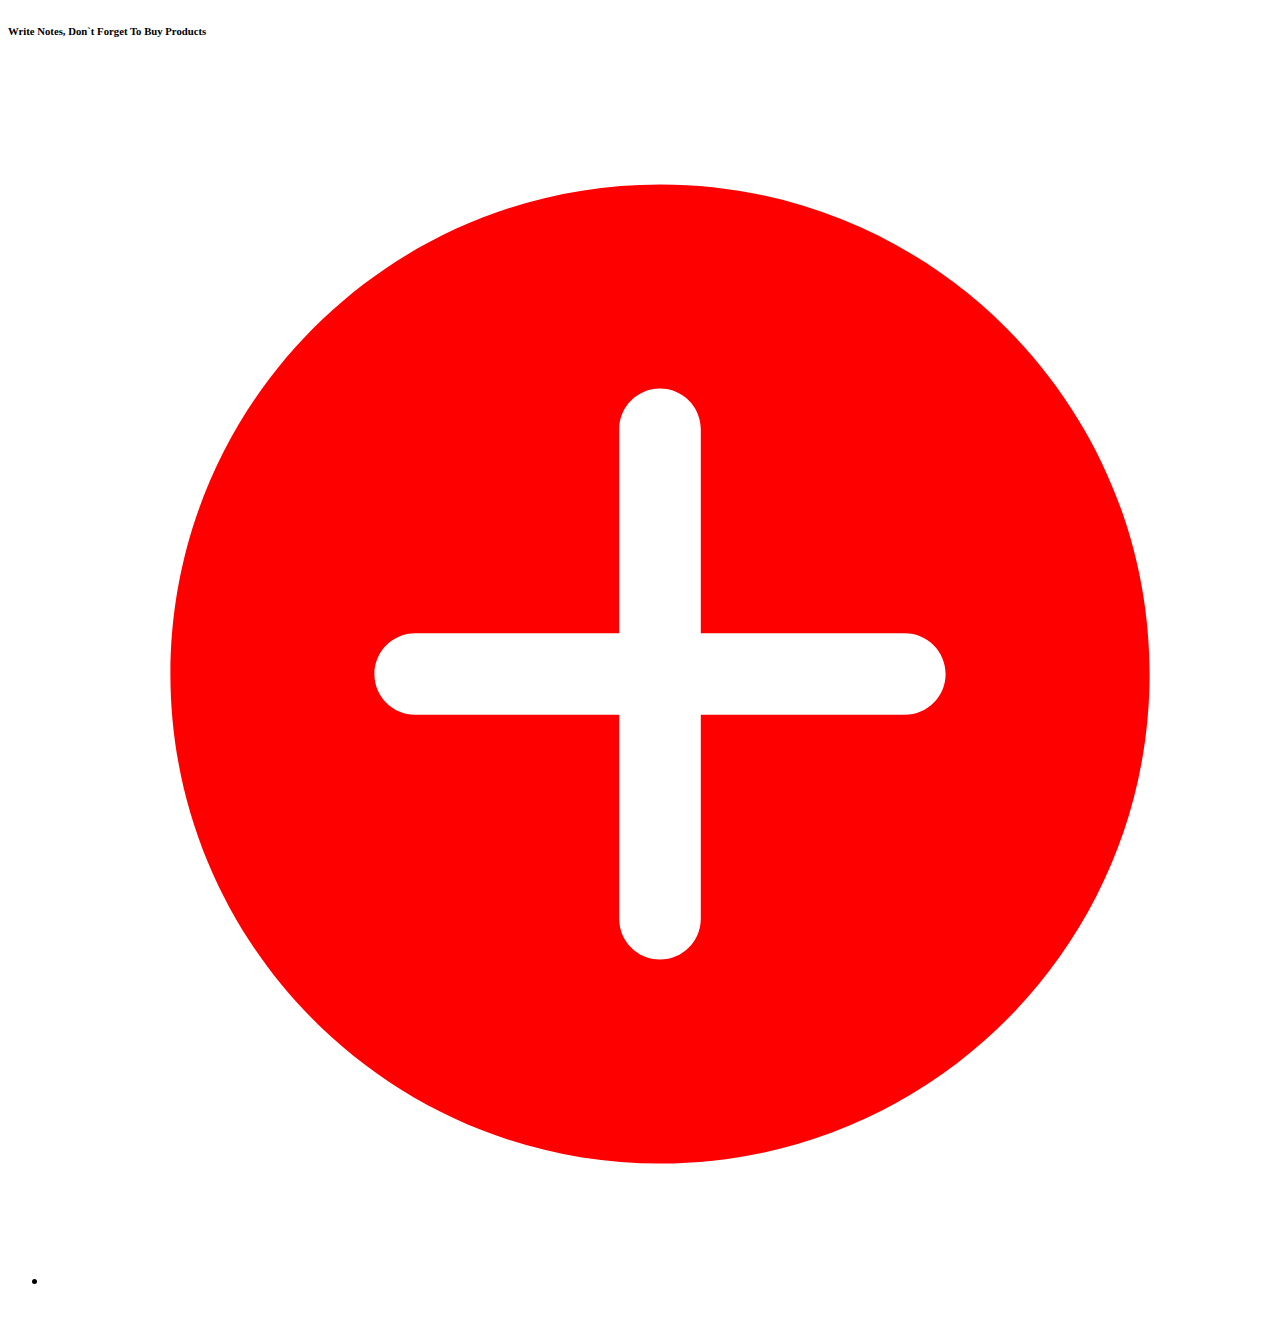
<file: src/main/resources/templates/index.html>
<!DOCTYPE html>
<html lang="en" xmlns:th="http://www.w3.org/1999/xhtml">

<head>
    <meta charset="UTF-8">
    <meta name="viewport" content="width=device-width, initial-scale=1">
    <title>Products</title>
    <link th:href="@{https://cdn.jsdelivr.net/npm/bootstrap@5.2.0/dist/css/bootstrap.min.css}" rel="stylesheet">
    <link th:href="@{/css/main.css}" rel="stylesheet">
    <link th:href="@{https://fonts.googleapis.com/css2?family=Reenie+Beanie&display=swap}" rel="stylesheet"
        type="text/css">


</head>

<body>
    <h6>Write Notes, Don`t Forget To Buy Products</h6>
    <div class="container">
        <ul class="d-flex justify-content-center">
            <li class="position-relative productsCard" th:each="product : ${listProducts}">
                <div class="col  productCard">
                    <a class="text-decoration-none" th:href="@{/{id}(id=${product.id})}">
                        <h2 th:text="${product.name}"></h2>
                        <p th:text="${product.count}"></p>
                        <a class="delBtn position-absolute" style="min-height:fit-content; min-width:fit-content;"
                           th:href="@{/delete/{id}(id=${product.id})}" th:method="delete" type="button">
                            <?xml version="1.0"?><svg fill="#ff0000" th:xmlns="@{http://www.w3.org/2000/svg}"
                                                      style="min-height:30px; min-width:30px" viewBox="0 0 30 30">
                            <path
                                    d="M15,3C8.373,3,3,8.373,3,15c0,6.627,5.373,12,12,12s12-5.373,12-12C27,8.373,21.627,3,15,3z M21,16h-5v5 c0,0.553-0.448,1-1,1s-1-0.447-1-1v-5H9c-0.552,0-1-0.447-1-1s0.448-1,1-1h5V9c0-0.553,0.448-1,1-1s1,0.447,1,1v5h5 c0.552,0,1,0.447,1,1S21.552,16,21,16z" />
                        </svg>
                        </a>
                    </a>
                </div>
            </li>

            <a th:href="@{/add}" style="max-height:fit-content; max-width:fit-content"
                class="col my-auto btn bg-transparent border-0">
                <?xml version="1.0"?><svg fill="#ffffff" th:xmlns="@{http://www.w3.org/2000/svg}" viewBox="0 0 30 30"
                    width="30px" height="30px">
                    <path
                        d="M15,3C8.373,3,3,8.373,3,15c0,6.627,5.373,12,12,12s12-5.373,12-12C27,8.373,21.627,3,15,3z M21,16h-5v5 c0,0.553-0.448,1-1,1s-1-0.447-1-1v-5H9c-0.552,0-1-0.447-1-1s0.448-1,1-1h5V9c0-0.553,0.448-1,1-1s1,0.447,1,1v5h5 c0.552,0,1,0.447,1,1S21.552,16,21,16z" />
                </svg>
            </a>
        </ul>
    </div>
</body>
<script th:src="@{https://cdn.jsdelivr.net/npm/bootstrap@5.2.0/dist/js/bootstrap.bundle.min.js}"
    integrity="sha384-A3rJD856KowSb7dwlZdYEkO39Gagi7vIsF0jrRAoQmDKKtQBHUuLZ9AsSv4jD4Xa" crossorigin="anonymous">
    </script>

</html>
</file>
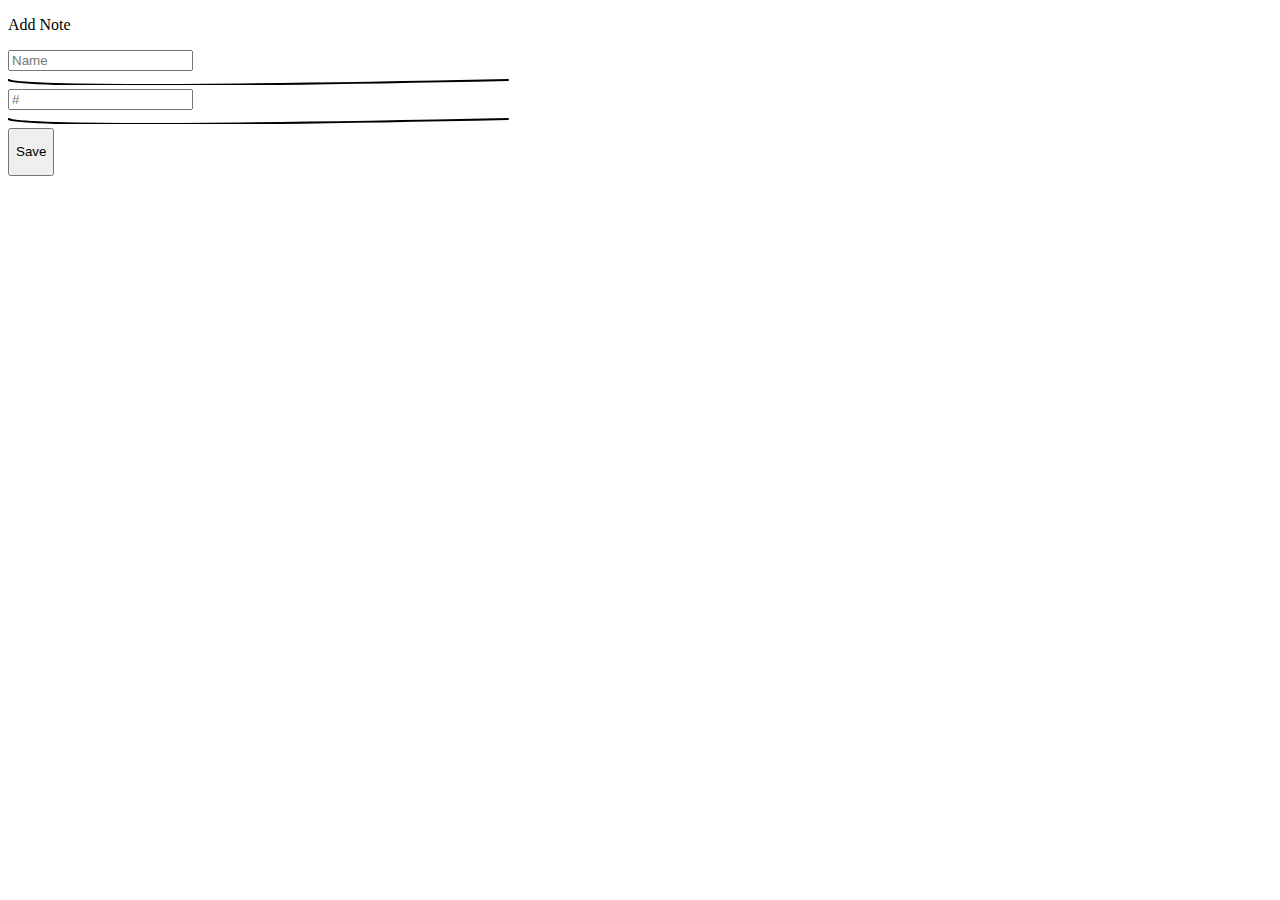
<file: src/main/resources/templates/AddProduct.html>
<!DOCTYPE html>
<html lang="en" xmlns:th="http://www.w3.org/1999/xhtml">
  <head>
    <meta charset="UTF-8" />
    <meta name="viewport" content="width=device-width, initial-scale=1" />
    <title>Products</title>
    <link th:href="@{https://cdn.jsdelivr.net/npm/bootstrap@5.2.0/dist/css/bootstrap.min.css}" rel="stylesheet">
    <link th:href="@{/css/add-css.css}" rel="stylesheet" />
    <!--  <link href="./add-css.css" rel="stylesheet" /> Stylesheet Link-->
  </head>

  <body class="w-100 h-100">
    <div
      id="formContainer"
      class="container-fluid h-100 align-items-center d-flex flex-column justify-content-center gap-4"
    >
      <p class="fw-bold display-5 text-white">Add Note</p>
      <form
        id="mainForm"
        class="d-flex flex-column col-6 justify-content-evenly px-5"
        th:action="@{/saveProduct}"
        th:object="${product}"
        method="post"
      >
        <label class="d-flex flex-column position-relative input-box">
          <input
            class="border-0"
            type="text"
            th:field="${product.name}"
            required
            placeholder="Name"
          />
          <svg
            class="position-absolute bottom-0"
            width="100%"
            height="10"
            xmlns="http://www.w3.org/2000/svg"
          >
            <path
              id="pathItem"
              d="M0 5 Q 20 15 500 5"
              stroke="black"
              fill="transparent"
              stroke-width="2"
              stroke-linecap="round"
            />
          </svg>
        </label>
        <label class="d-flex flex-column position-relative input-box">
          <input
            class="border-0"
            type="number"
            th:field="${product.count}"
            placeholder="#"
          />
          <svg
            class="position-absolute bottom-0"
            width="100%"
            height="10"
            xmlns="http://www.w3.org/2000/svg"
          >
            <path
              id="pathItem"
              d="M0 5 Q 20 15 500 5"
              stroke="black"
              fill="transparent"
              stroke-width="2"
              stroke-linecap="round"
            />
          </svg>
        </label>
<!--        <label class="d-flex flex-column position-relative input-box">-->
<!--          <input-->
<!--            class="border-0"-->
<!--            type="text"-->
<!--            th:field="*{productMass}"-->
<!--            placeholder="mass (g/kg)"-->
<!--          />-->
<!--          <svg-->
<!--            class="position-absolute bottom-0"-->
<!--            width="100%"-->
<!--            height="10"-->
<!--            xmlns="http://www.w3.org/2000/svg"-->
<!--          >-->
<!--            <path-->
<!--              id="pathItem"-->
<!--              d="M0 5 Q 20 15 500 5"-->
<!--              stroke="black"-->
<!--              fill="transparent"-->
<!--              stroke-width="2"-->
<!--              stroke-linecap="round"-->
<!--            />-->
<!--          </svg>-->
<!--        </label>-->
        <button
          id="saveBtn"
          class="btn border-0 mx-auto"
          style="max-width: fit-content"
          type="submit"
        >
          <p class="h3">Save</p>
        </button>
      </form>
    </div>
  </body>
</html>
</file>
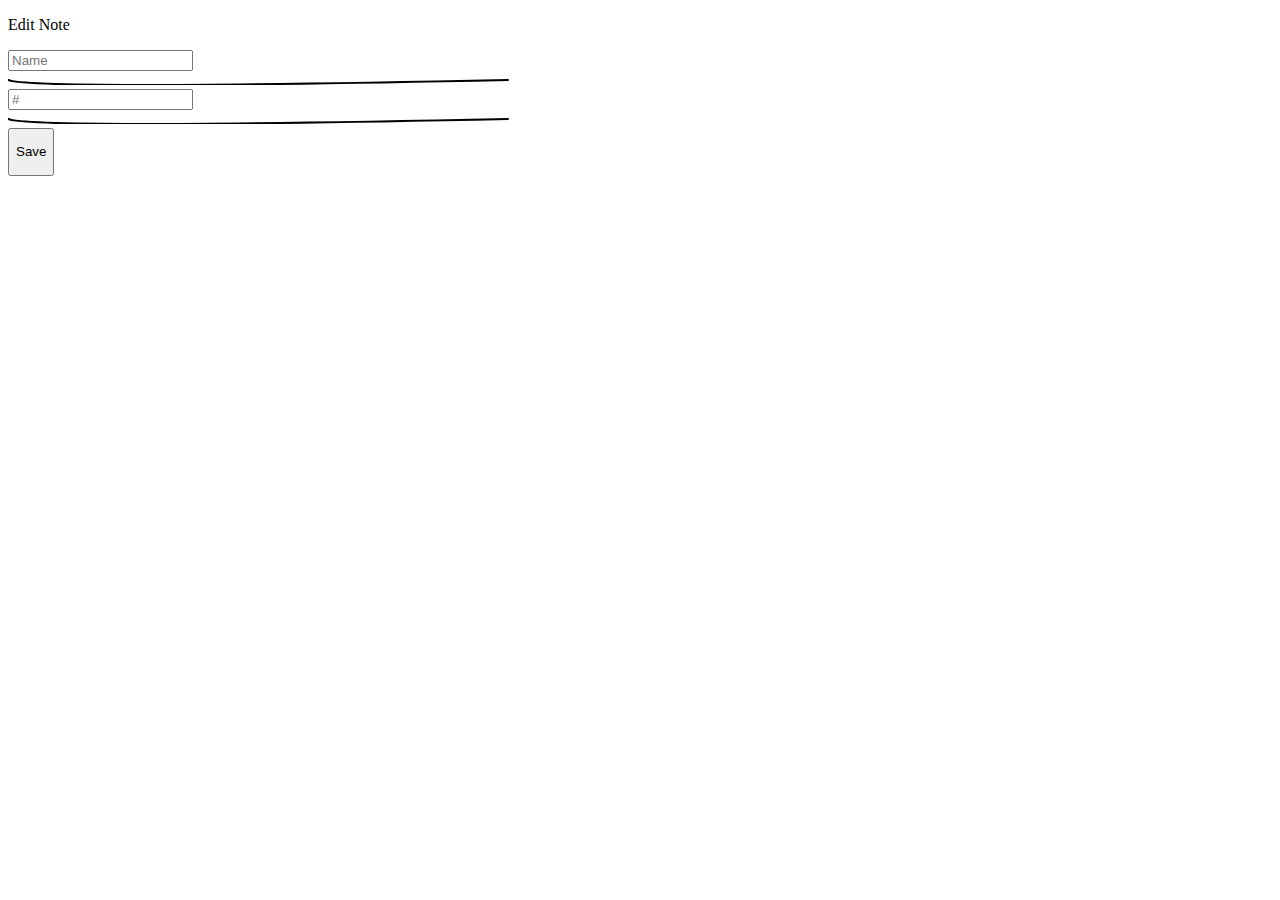
<file: src/main/resources/templates/productEdit.html>
<!DOCTYPE html>
<html lang="en" xmlns:th="http://www.w3.org/1999/xhtml">
<head>
  <meta charset="UTF-8" />
  <meta name="viewport" content="width=device-width, initial-scale=1" />
  <title>Products</title>
  <link th:href="@{https://cdn.jsdelivr.net/npm/bootstrap@5.2.0/dist/css/bootstrap.min.css}" rel="stylesheet">
  <link th:href="@{/css/add-css.css}" rel="stylesheet" />
  <!--  <link href="./add-css.css" rel="stylesheet" /> Stylesheet Link-->
</head>

<body class="w-100 h-100">
<div
        id="formContainer"
        class="container-fluid h-100 align-items-center d-flex flex-column justify-content-center gap-4"
>
  <p class="fw-bold display-5 text-white">Edit Note</p>
  <form
          id="mainForm"
          class="d-flex flex-column col-6 justify-content-evenly px-5"
          th:action="@{/saveProduct}"
          th:object="${product}"
          method="post"
  >
    <label class="d-flex flex-column position-relative input-box">
      <input
              class="border-0"
              type="text"
              th:field="${product.name}"
              required
              placeholder="Name"
      />
      <svg
              class="position-absolute bottom-0"
              width="100%"
              height="10"
              xmlns="http://www.w3.org/2000/svg"
      >
        <path
                id="pathItem"
                d="M0 5 Q 20 15 500 5"
                stroke="black"
                fill="transparent"
                stroke-width="2"
                stroke-linecap="round"
        />
      </svg>
    </label>
    <label class="d-flex flex-column position-relative input-box">
      <input
              class="border-0"
              type="number"
              th:field="${product.count}"
              placeholder="#"
      />
      <svg
              class="position-absolute bottom-0"
              width="100%"
              height="10"
              xmlns="http://www.w3.org/2000/svg"
      >
        <path
                id="pathItem"
                d="M0 5 Q 20 15 500 5"
                stroke="black"
                fill="transparent"
                stroke-width="2"
                stroke-linecap="round"
        />
      </svg>
    </label>
    <!--        <label class="d-flex flex-column position-relative input-box">-->
    <!--          <input-->
    <!--            class="border-0"-->
    <!--            type="text"-->
    <!--            th:field="*{productMass}"-->
    <!--            placeholder="mass (g/kg)"-->
    <!--          />-->
    <!--          <svg-->
    <!--            class="position-absolute bottom-0"-->
    <!--            width="100%"-->
    <!--            height="10"-->
    <!--            xmlns="http://www.w3.org/2000/svg"-->
    <!--          >-->
    <!--            <path-->
    <!--              id="pathItem"-->
    <!--              d="M0 5 Q 20 15 500 5"-->
    <!--              stroke="black"-->
    <!--              fill="transparent"-->
    <!--              stroke-width="2"-->
    <!--              stroke-linecap="round"-->
    <!--            />-->
    <!--          </svg>-->
    <!--        </label>-->
    <button
            id="saveBtn"
            class="btn border-0 mx-auto"
            style="max-width: fit-content"
            type="submit"
    >
      <p class="h3">Save</p>
    </button>
  </form>
</div>
</body>
</html>

<!--
<!DOCTYPE html>
<html lang="en" xmlns:th="http://www.w3.org/1999/xhtml">
<head>
    <meta charset="UTF-8">
    <title>Title</title>
</head>
<body>

<form th:action="@{/notesEdit}" method="post">
  <input th:type="hidden" name="id" th:field="${product.id}" />
  <div class="form-group">
    <label for="title">Title</label>
    <input type="text" id="title" th:field="${product.name}" />
  </div>
  <div>
    <label for="content">Content</label>
    <textarea id="content" th:field="${product.count}"></textarea>
  </div>
  <button class="btn btn-outline-success" type="submit">Save</button>
  <a th:href="@{/list}" class="btn btn-danger" role="button">Cancel</a>
</form>

</body>
</html>-->
</file>
